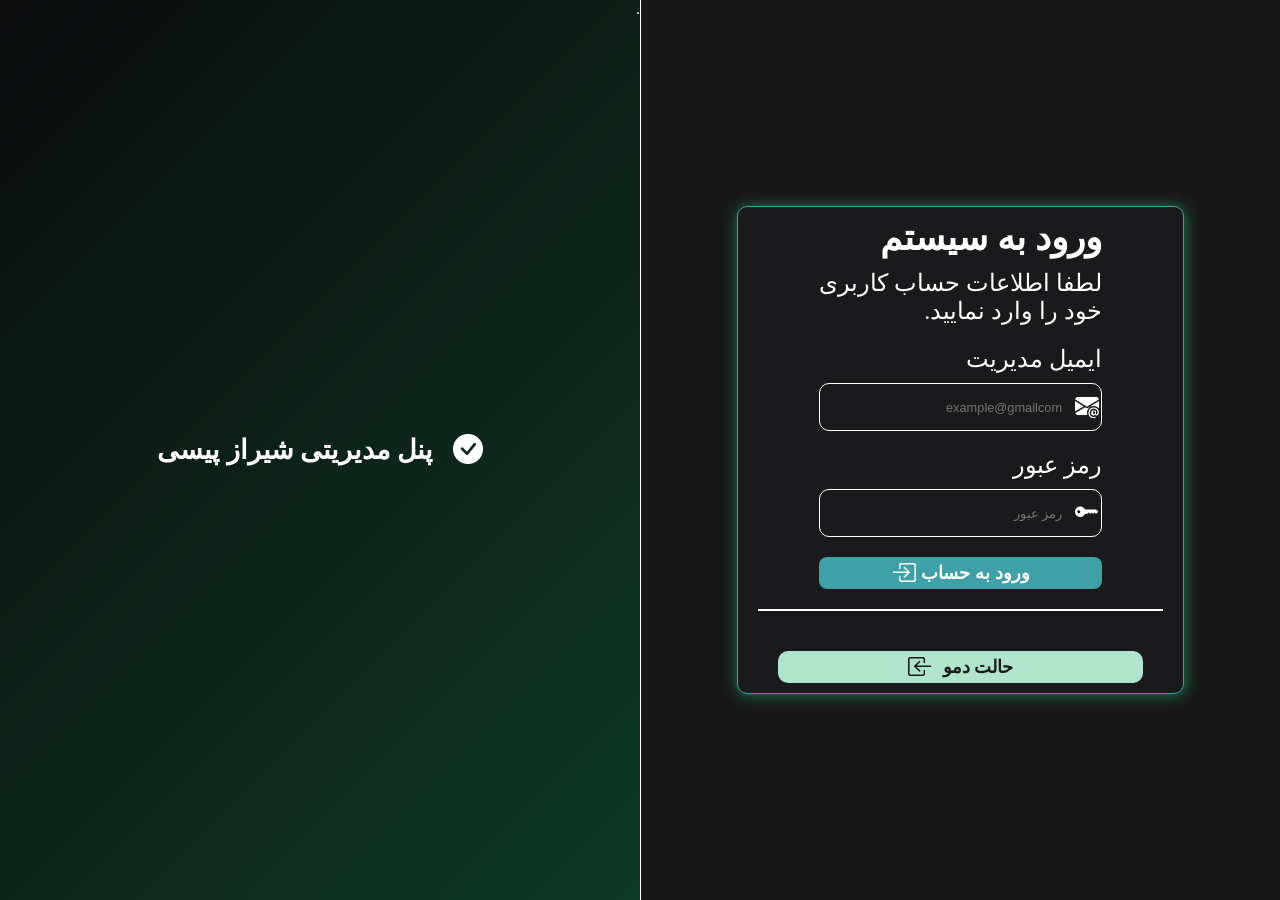
<file: index.html>
<!DOCTYPE html>
<html lang="en" dir="rtl">

<head>
    <meta charset="UTF-8">
    <meta name="viewport" content="width=device-width, initial-scale=1.0">
    <title>Login</title>
    <link rel="stylesheet" href="./css/style.css">
    <link rel="stylesheet" href="./css/responsive.css">
    <link rel="stylesheet" href="https://cdn.jsdelivr.net/npm/bootstrap-icons@1.13.1/font/bootstrap-icons.min.css">
</head>

<body>
    <main class="container">
        <section class="container-justify-content-login">
            <div class="container-login-panel">
                <div class="login-panel">
                    <form action="" class="login-form">
                        <div class="login-item">
                            <h2>ورود به سیستم</h2>
                            <span>لطفا اطلاعات حساب کاربری خود را وارد نمایید.</span>
                        </div>
                        <div class="login-item">
                            <label for="email">ایمیل مدیریت</label>
                            <div class="input-element-justify">
                                <div class="icone"><i class="bi bi-envelope-at-fill"></i></div>
                                <input type="text" placeholder="example@gmailcom" class="email-input-login"
                                    name="email-input-login" id="email-input-login">
                            </div>
                        </div>
                        <div class="login-item">
                            <label for="Pass">رمز عبور</label>
                            <div class="input-element-justify">
                                <div class="icone"><i class="bi bi-key-fill"></i></div>
                                <input type="password" placeholder="رمز عبور" class="pass-input-login"
                                    name="pass-input-login" id="pass-input-login">
                            </div>

                        </div>
                        <div class="login-btn login-btn">
                            <!-- <input type="submit" value="" class="submit-btn"> -->
                            <button type="submit" class="submit-btn">
                                <h4>ورود به حساب</h4>
                                <div><i class="bi bi-box-arrow-in-right"></i></div>
                            </button>

                        </div>
                        <div class="line"></div>
                    </form>
                    <div class="demo-login">
                        <a href="./panel.html" class="demo-navigate"><button>
                                <h4> حالت دمو</h4>
                                <div><i class="bi bi-box-arrow-in-left"></i></div>
                            </button></a>
                    </div>
                </div>
            </div>
            <div class="info-bg-next-to-login-form">
                <div class="info-text-elements">
                    <div class="info-row-text">
                        <div><i class="bi bi-check-circle-fill"></i></div>
                        <div class="text-info">
                            <h2> پنل مدیریتی شیراز پیسی</h2>
                        </div>
                    </div>
                </div>
            </div>
        </section>
    </main>
    <script src="./js/script.js"></script>
</body>

</html>
</file>
<file: css/style.css>
* {
    margin: 0;
    padding: 0;
    box-sizing: border-box;
}

a {
    text-decoration: none;
}

body {
    background: #181818;
    color: white;
}

.container {
    width: 100vw;
    height: 100vh;
    display: grid;
    place-items: center;
}

.container-justify-content-login {
    width: 100%;
    height: 100%;
    display: grid;
    grid-template-columns: 1fr 1fr;
}

.container-login-panel {
    display: flex;
    justify-content: center;
    align-items: center;
    border-left: 1px solid white;
}

.login-panel {
    background-color: #1A1A1D;
    border: 1px solid #3fa0a7;
    box-shadow: 1px 1px 15px #1F7D53;
    width: 70%;
    height: auto;
    border-radius: 10px;
    padding: 10px 20px;
    display: flex;
    flex-direction: column;
    justify-content: center;
    align-items: center;
    gap: 20px;
}

.login-form {
    width: 100%;
    height: 100%;
    display: flex;
    flex-direction: column;
    justify-content: center;
    align-items: center;
    gap: 20px;
}

.login-item {
    width: 70%;
    height: auto;
    display: flex;
    flex-direction: column;
    gap: 10px;
    font-size: clamp(0.8rem, 2vw, 1.5rem);
}

.login-item input {
    width: 90%;
    font-size: clamp(0.8rem, 1vw, 1.1rem);
    border-radius: 4px;
    padding: 5px;
    background: #1A1A1D;
    color: white;
    border: none;
}

.login-item input:focus {
    border: 1px solid #1F7D53;
    color: #3fa0a7;
}

.login-item input:focus .icone {
    background-color: #3ef8a4;
}


.input-element-justify {
    width: 100%;
    height: 3rem;
    background: #1A1A1D;
    border: 1px solid white;
    border-radius: 10px;
    display: flex;
    justify-content: center;
    align-items: center;
    gap: 5px;
}

.icone {
    width: 30px;
    height: 2rem;
    display: flex;
    justify-content: center;
    align-items: center;
}

.login-btn {
    width: 70%;
    height: 2rem;
    display: flex;
    justify-content: center;
    align-items: center;
}

.login-btn input {
    cursor: pointer;
    width: 100%;
    height: 100%;
}

.line {
    width: 100%;
    height: 2px;
    background: #fff;
}

.submit-btn {
    width: 100%;
    height: 100%;
    background: #3fa0a7;
    border: none;
    border-radius: 8px;
    transition: background 0.8s ease-in, color 0.3s ease;
    display: flex;
    justify-content: center;
    align-items: center;
    gap: 5px;
    cursor: pointer;
    font-size: clamp(0.8rem, 1.4vw, 1.5rem);
    color: white;
}

.submit-btn:hover {
    background: #3ef8a4;
    color: #1A1A1D;
}

.submit-btn i {
    font-size: clamp(15px, 2vw, 25px);
}

.demo-login {
    margin-top: 20px;
    width: 90%;
    height: 2rem;
}

.demo-navigate button {
    cursor: pointer;
    width: 100%;
    height: 100%;
    background: #B0E4CC;
    color: #1A1A1D;
    border: none;
    border-radius: 10px;
    transition: background 0.8s ease-out, color 0.2s ease-in;
    display: flex;
    justify-content: center;
    align-items: center;
    gap: 10px;
}

.demo-navigate button:hover {
    background: #1F7D53;
    color: white;
}

.demo-navigate i {
    font-size: clamp(15px, 2vw, 25px);
}

.demo-navigate h4 {
    font-size: clamp(0.8rem, 1.4vw, 1.5rem);
}

/* right section */
.info-bg-next-to-login-form {
    width: 100%;
    height: 100%;
    background: linear-gradient(-45deg, #1f7d53, #1a1a1d);
    background-position: center;
    background-size: cover;
    position: relative;
}

.info-bg-next-to-login-form::after {
    content: '.';
    background: #0000008a;
    width: 100%;
    height: 100%;
    position: absolute;
    left: 0;
    top: 0;
    z-index: 2;
}

.info-text-elements {
    position: absolute;
    left: 20%;
    z-index: 3;
}

.info-text-elements {
    width: 60%;
    height: 100%;
    display: flex;
    justify-content: center;
    align-items: center;
    font-size: clamp(0.5rem, 1.4vw, 1.5rem);
}

.info-row-text {
    width: 100%;
    display: flex;
    justify-content: center;
    align-items: center;
    gap: 20px;
}

.info-row-text i {
    font-size: clamp(20px, 2.5vw, 30px);
}

.text-info {
    display: flex;
    flex-direction: column;
    justify-content: center;
}
</file>
<file: css/responsive.css>
@media (max-width:1200px) {
    .input-element-justify {
        width: 100%;
        height: 2rem;
    }

    .login-item {
        width: 80%;
    }
}

@media (max-width:992px) {
    .login-item {
        width: 90%;
    }

    .login-item input {
        width: 85%;
    }
}

@media (max-width:768px) {
    .container-justify-content-login {
        display: grid;
        grid-template-columns: 1fr;
    }

    .info-bg-next-to-login-form {
        position: absolute;
        z-index: -1;
        width: 100%;
        height: 100vh;
    }

    .input-element-justify {
        width: 100%;
        height: 2.2rem;
    }

    .login-item input {
        width: 90%;
    }
}

@media (max-width:579px) {
    .login-item input {
        width: 87%;
    }
}

/* Panel */
@media only screen and (min-width: 992px) and (max-width: 1280px) {
    .panel-grid-justify {
        display: flex;
        flex-direction: row;
        gap: 10px;
    }

    .container-sidebar {
        width: 15vw;
    }

    .fixed-nav-sidebar {
        height: 35rem;
    }

    .main-page {
        width: 95%;
        height: 100%;
    }

    .contianer-rows-item-issue {
        width: 87%;
    }

    .contianer-rows-item-issue tr {
        width: 100%;
    }

    .titles-attrbute-item tr {
        width: 100%;
        gap: 0;
    }

    .container-list-item-about-aside-sales-earlier {
        width: 95%;
    }

    .sales-specifications-item {
        width: 150px;
    }

    .sales-earlier {
        width: 95%;
    }

    .container-header-list-item {
        width: 95%;
    }

    .modal {
        width: 60%;
    }
}

@media only screen and (min-width: 767px) and (max-width: 991px) {
    .panel-grid-justify {
        display: flex;
        flex-direction: row;
        gap: 0.5rem;
    }

    .container-sidebar {
        width: 20vw;
    }

    .fixed-nav-sidebar {
        width: 20vw;
        height: 28rem;
    }

    .main-page {
        width: 95%;
        height: 100%;
    }

    .contianer-rows-item-issue {
        width: 95%;
    }

    .contianer-rows-item-issue tr {
        width: 100%;
    }

    .titles-attrbute-item {
        width: 95%;
    }

    .titles-attrbute-item tr {
        width: 100%;
        gap: 0;
    }

    .container-list-item-about-aside-sales-earlier {
        width: 90%;
    }

    .sales-specifications-item {
        width: 140px;
    }

    .sales-earlier {
        width: 95%;
    }

    .container-header-list-item {
        width: 100%;
    }

    .search-item {
        width: 150px;
    }

    .filter-select {
        width: 85%;
    }

    .add-new-modal {
        width: 140px;
    }

    .titles-attrbute-item h3 {
        width: 80px;
    }

    .contianer-rows-item-issue td {
        width: 100px;
    }

    .list-item:nth-of-type(2) {
        width: 200px;
    }

    /* ==== menu in mobile width ====*/
    .container-sidebar {
        display: flex;
        width: 1vw;
        height: auto;
    }

    .mobile-open-menu {
        display: flex;
        width: 3rem;
        height: 100%;
    }

    .mobile-open-menu button {
        width: 100%;
        height: 100%;
        background: transparent;
        cursor: pointer;
        border: 1px solid #3fa0a7;
        border-radius: 5px;
    }

    .mobile-open-menu i {
        color: #3fa0a7;
        font-size: 20px;
    }

    .fixed-nav-sidebar {
        width: 15rem;
        transform: translateX(15rem);
        z-index: 999;
        top: 8%;
    }

    .active-fixed-nav-sidebar {
        transform: translateX(-7.5rem);
    }

    .modal {
        width: 65%;
    }
}

@media only screen and (max-width: 767px) {
    .title-sidebar-items-pages {
        width: 85%;
    }

    .fixed-nav-sidebar {
        width: 20vw;
        height: 25rem;
        position: fixed;
        top: 10px;
        right: 1px;
    }

    .sidebar-items-pages {
        width: 80%;
        height: 2.2rem;
    }

    .list-item:nth-of-type(2) {
        width: 150px;
    }

    .justify-sidebar-items-page {
        justify-content: center;
        align-items: center;
    }

    .panel-grid-justify {
        display: flex;
        flex-direction: row;
        gap: 1px;
    }

    .container-sales-specifications {
        width: 55%;
        height: auto;
        gap: 1rem;
    }

    .sales-specifications-item {
        width: 150px;
    }

    .contianer-rows-item-issue {
        width: 95%;
    }

    .container-state-chart {
        width: 100%;
        height: 50rem;
        display: flex;
        flex-direction: column;
    }

    .titles-attrbute-item {
        width: 95%;
    }

    .titles-attrbute-item {
        display: flex;
    }

    .add-new-modal {
        width: 100px;
        gap: 1px;
    }

    .search-item {
        width: 150px;
    }

    .container-list-item-about-aside-sales-earlier {
        width: 100%;
    }

    .titles-attrbute-item h3 {
        width: 40px;
    }

    .contianer-rows-item-issue td {
        width: 50px;
        font-size: 9px;
    }

    .titles-attrbute-item tr {
        width: 100%;
        gap: 0;
    }

    /* ==== menu in mobile width ====*/
    .container-header-list-item {
        width: 95%;
    }

    .container-sidebar {
        display: flex;
        width: 1vw;
        height: auto;
    }

    .mobile-open-menu {
        display: flex;
        width: 3rem;
        height: 100%;
    }

    .mobile-open-menu button {
        width: 100%;
        height: 100%;
        background: transparent;
        cursor: pointer;
        border: 1px solid #3fa0a7;
        border-radius: 5px;
    }

    .mobile-open-menu i {
        color: #3fa0a7;
        font-size: 20px;
    }

    .fixed-nav-sidebar {
        width: 15rem;
        transform: translateX(16rem);
        z-index: 999;
        top: 8%;
    }

    .active-fixed-nav-sidebar {
        transform: translateX(-1rem);
    }

    .modal {
        width: 80%;
    }
}

@media only screen and (min-width:480px) and (max-width:767px) {
    .container-sales-specifications {
        width: 85%;
        height: auto;
        gap: 1rem;
        display: flex;
        flex-direction: column;
        gap: 10px;
    }

    .sales-specifications-item {
        width: 100%;
    }

    .titles-attrbute-item tr {
        width: 100%;
        gap: 0.1rem;
    }

    .contianer-rows-item-issue td {
        width: 50px;
        font-size: 9px;
    }

    .modal {
        width: 80%;
    }
}

@media only screen and (max-width:480px) {
    .title-sidebar-items-pages {
        width: 85%;
    }

    .fixed-nav-sidebar {
        width: 20vw;
        height: 25rem;
        position: fixed;
        top: 10px;
        right: 1px;
    }

    .sidebar-items-pages {
        width: 80%;
        height: 2.2rem;
    }

    .list-item:nth-of-type(2) {
        width: 150px;
    }

    .justify-sidebar-items-page {
        justify-content: center;
        align-items: center;
    }

    .panel-grid-justify {
        display: flex;
        flex-direction: row;
        gap: 1px;
    }

    .container-sales-specifications {
        width: 85%;
        height: auto;
        gap: 1rem;
        display: flex;
        flex-direction: column;
        gap: 10px;
    }

    .sales-specifications-item {
        width: 100%;
    }

    .contianer-rows-item-issue {
        width: 95%;
    }

    .container-state-chart {
        width: 100%;
        height: 50rem;
        display: flex;
        flex-direction: column;
    }

    .titles-attrbute-item {
        width: 95%;
    }

    .titles-attrbute-item {
        display: flex;
    }

    .add-new-modal {
        width: 100px;
        gap: 1px;
    }

    .search-item {
        width: 150px;
    }

    .container-list-item-about-aside-sales-earlier {
        width: 100%;
    }

    .titles-attrbute-item h3 {
        width: 22px;
        font-size: 10px;
    }

    .contianer-rows-item-issue td {
        width: 43px;
        font-size: 8px;
    }

    /* ==== menu in mobile width ====*/
    .container-header-list-item {
        width: 95%;
    }

    .container-sidebar {
        display: flex;
        width: 1vw;
        height: auto;
    }

    .mobile-open-menu {
        display: flex;
        width: 3rem;
        height: 100%;
    }

    .mobile-open-menu button {
        width: 100%;
        height: 100%;
        background: transparent;
        cursor: pointer;
        border: 1px solid #3fa0a7;
        border-radius: 5px;
    }

    .mobile-open-menu i {
        color: #3fa0a7;
        font-size: 20px;
    }

    .fixed-nav-sidebar {
        width: 15rem;
        transform: translateX(16rem);
        z-index: 999;
        top: 8%;
    }

    .active-fixed-nav-sidebar {
        transform: translateX(-1rem);
    }

    .modal {
        width: 80%;
        left: 8%;
    }
}
</file>
